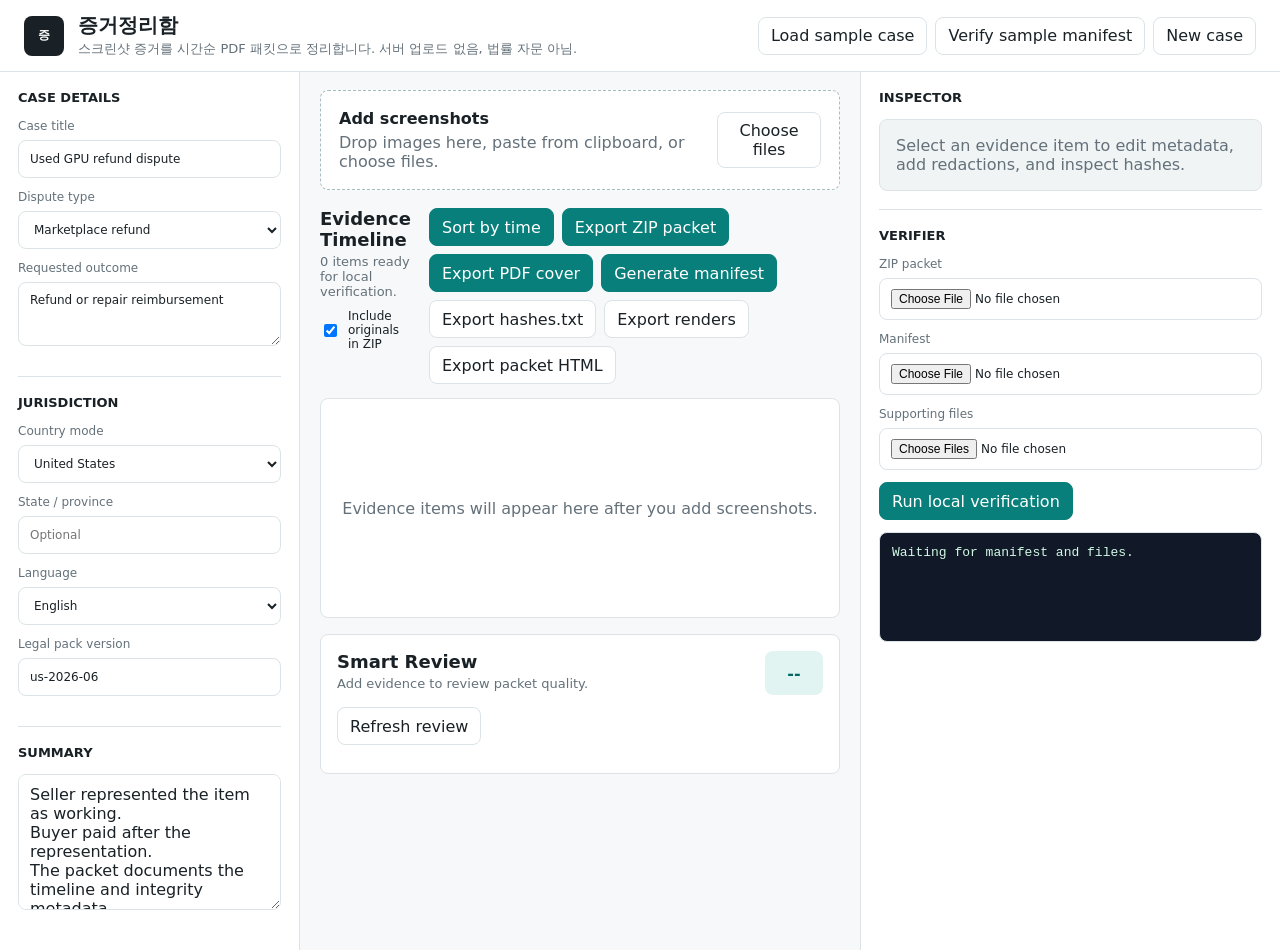
<file: index.html>
<!doctype html>
<html lang="en">
  <head>
    <meta charset="utf-8">
    <meta name="viewport" content="width=device-width, initial-scale=1">
    <title>증거정리함 | VeriPacket</title>
    <link rel="stylesheet" href="styles.css">
  </head>
  <body>
    <header class="app-header">
      <div class="brand">
        <span class="brand-mark" aria-hidden="true">증</span>
        <div>
          <h1>증거정리함</h1>
          <p>스크린샷 증거를 시간순 PDF 패킷으로 정리합니다. 서버 업로드 없음, 법률 자문 아님.</p>
        </div>
      </div>
      <div class="header-actions">
        <button id="loadSampleButton" class="ghost-button" type="button">Load sample case</button>
        <button id="verifySampleButton" class="ghost-button" type="button">Verify sample manifest</button>
        <button id="newCaseButton" class="ghost-button" type="button">New case</button>
      </div>
    </header>

    <main class="workspace">
      <aside class="sidebar">
        <section class="panel">
          <h2>Case Details</h2>
          <label>
            Case title
            <input id="caseTitle" value="Used GPU refund dispute">
          </label>
          <label>
            Dispute type
            <select id="disputeType">
              <option value="marketplace_refund">Marketplace refund</option>
              <option value="online_shopping_refund">Online shopping refund</option>
              <option value="defective_goods">Defective goods</option>
              <option value="repair_defect">Repair or workmanship defect</option>
              <option value="freelance_payment">Freelance payment</option>
            </select>
          </label>
          <label>
            Requested outcome
            <textarea id="requestedOutcome" rows="3">Refund or repair reimbursement</textarea>
          </label>
        </section>

        <section class="panel">
          <h2>Jurisdiction</h2>
          <label>
            Country mode
            <select id="country">
              <option value="US">United States</option>
              <option value="KR">Korea</option>
              <option value="UNSPECIFIED">Unspecified</option>
            </select>
          </label>
          <label>
            State / province
            <input id="stateOrProvince" placeholder="Optional">
          </label>
          <label>
            Language
            <select id="language">
              <option value="en-US">English</option>
              <option value="ko-KR">Korean</option>
            </select>
          </label>
          <label>
            Legal pack version
            <input id="legalPackVersion" value="us-2026-06">
          </label>
        </section>

        <section class="panel">
          <h2>Summary</h2>
          <textarea id="caseSummary" rows="6">Seller represented the item as working.
Buyer paid after the representation.
The packet documents the timeline and integrity metadata.</textarea>
        </section>
      </aside>

      <section class="inbox">
        <div id="dropZone" class="drop-zone" tabindex="0">
          <input id="fileInput" type="file" accept="image/*" multiple hidden>
          <div>
            <strong>Add screenshots</strong>
            <span>Drop images here, paste from clipboard, or choose files.</span>
          </div>
          <button id="chooseFilesButton" type="button">Choose files</button>
        </div>

        <div class="toolbar">
          <div>
            <h2>Evidence Timeline</h2>
            <p id="timelineMeta">No items yet.</p>
            <label class="checkbox-label export-option">
              <input id="includeOriginalsInput" type="checkbox" checked>
              Include originals in ZIP
            </label>
          </div>
          <div class="toolbar-actions">
            <button id="sortButton" type="button">Sort by time</button>
            <button id="downloadZipButton" type="button">Export ZIP packet</button>
            <button id="downloadPdfButton" type="button">Export PDF cover</button>
            <button id="downloadManifestButton" type="button">Generate manifest</button>
            <button id="downloadHashesButton" type="button">Export hashes.txt</button>
            <button id="downloadRendersButton" type="button">Export renders</button>
            <button id="downloadPacketButton" type="button">Export packet HTML</button>
          </div>
        </div>

        <div id="timeline" class="timeline empty">
          <p>Evidence items will appear here after you add screenshots.</p>
        </div>

        <section class="review-panel" aria-labelledby="smartReviewHeading">
          <div class="review-header">
            <div>
              <h2 id="smartReviewHeading">Smart Review</h2>
              <p id="smartReviewSummary">Add evidence to review packet quality.</p>
            </div>
            <div class="review-score" id="smartReviewScore">--</div>
          </div>
          <button id="runSmartReviewButton" type="button">Refresh review</button>
          <div id="smartReviewList" class="review-list"></div>
        </section>
      </section>

      <aside class="inspector">
        <section class="panel">
          <h2>Inspector</h2>
          <div id="inspectorEmpty" class="empty-state">Select an evidence item to edit metadata, add redactions, and inspect hashes.</div>
          <div id="inspectorContent" hidden>
            <div class="preview-frame">
              <img id="previewImage" alt="Selected evidence preview">
              <div id="redactionOverlay" class="redaction-overlay"></div>
            </div>
            <label>
              Source
              <input id="itemSource">
            </label>
            <label>
              Captured at
              <input id="itemCapturedAt" type="datetime-local">
            </label>
            <label>
              Note
              <textarea id="itemNote" rows="3"></textarea>
            </label>
            <label class="checkbox-label">
              <input id="itemKeyEvidence" type="checkbox">
              Mark as key evidence
            </label>

            <div class="hash-grid">
              <span>Original SHA-256</span>
              <code id="originalHash">-</code>
              <span>Rendered SHA-256</span>
              <code id="renderedHash">-</code>
            </div>

            <div class="redaction-header">
              <h3>Redactions</h3>
              <button id="addRedactionButton" type="button">Add rectangle</button>
            </div>
            <div id="redactionList" class="redaction-list"></div>
          </div>
        </section>

        <section class="panel">
          <h2>Verifier</h2>
          <label>
            ZIP packet
            <input id="verifyZipInput" type="file" accept=".zip,application/zip">
          </label>
          <label>
            Manifest
            <input id="verifyManifestInput" type="file" accept="application/json">
          </label>
          <label>
            Supporting files
            <input id="verifyFilesInput" type="file" multiple>
          </label>
          <button id="runVerifyButton" type="button">Run local verification</button>
          <pre id="verifyOutput" class="verify-output">Waiting for manifest and files.</pre>
        </section>
      </aside>
    </main>

    <template id="itemTemplate">
      <article class="evidence-card">
        <div class="thumb-wrap">
          <img alt="">
        </div>
        <div class="evidence-main">
          <div class="card-title-row">
            <h3></h3>
            <span class="status-chip">verified</span>
          </div>
          <p class="evidence-note"></p>
          <dl>
            <div><dt>Captured</dt><dd class="captured"></dd></div>
            <div><dt>SHA-256</dt><dd class="sha"></dd></div>
          </dl>
        </div>
      </article>
    </template>

    <script src="app.js"></script>
  </body>
</html>
</file>
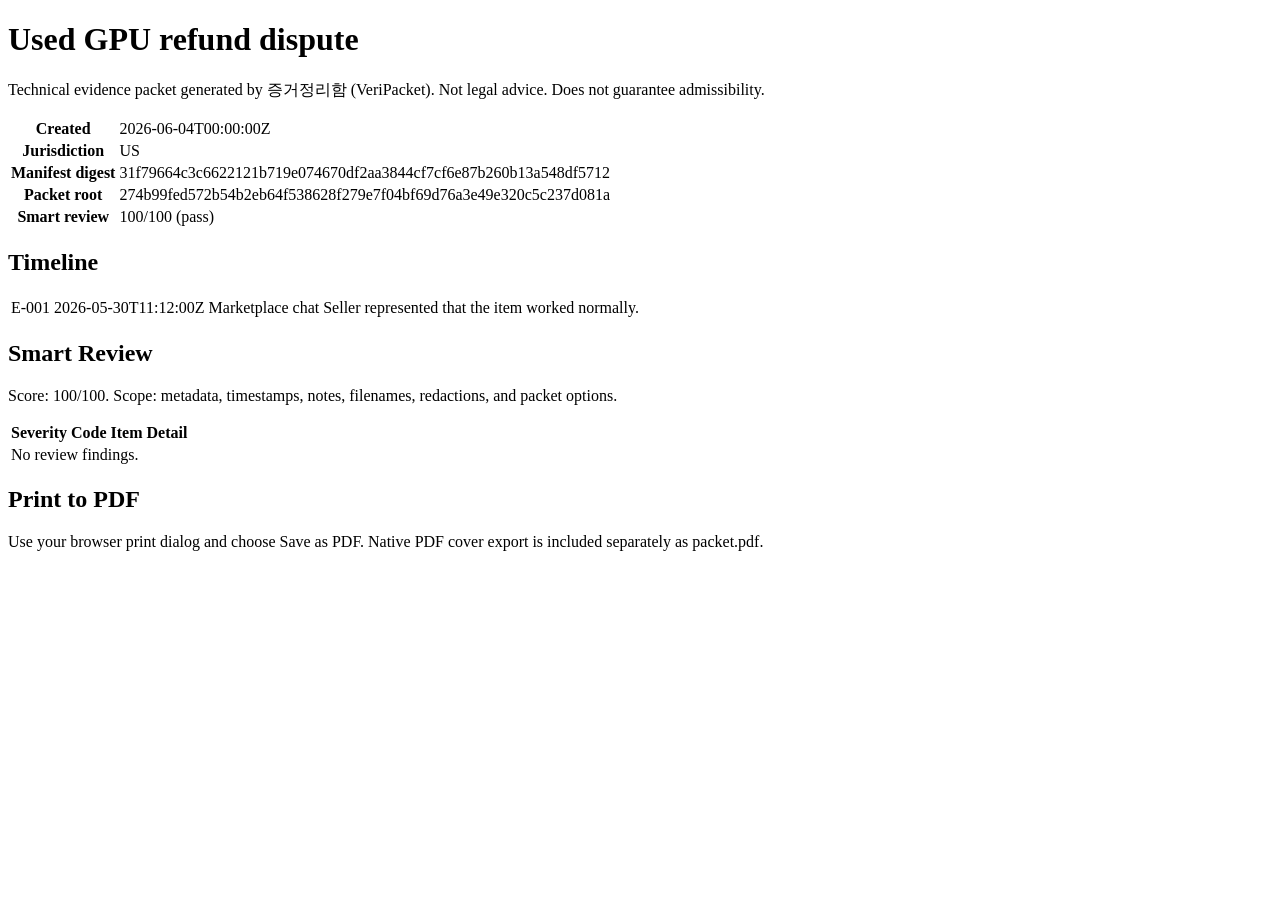
<file: examples/marketplace-refund/packet.html>
<!doctype html>
<html>
<head><meta charset="utf-8"><title>Used GPU refund dispute Evidence Packet</title></head>
<body>
<h1>Used GPU refund dispute</h1>
<p>Technical evidence packet generated by 증거정리함 (VeriPacket). Not legal advice. Does not guarantee admissibility.</p>
<table>
<tr><th>Created</th><td>2026-06-04T00:00:00Z</td></tr>
<tr><th>Jurisdiction</th><td>US</td></tr>
<tr><th>Manifest digest</th><td>31f79664c3c6622121b719e074670df2aa3844cf7cf6e87b260b13a548df5712</td></tr>
<tr><th>Packet root</th><td>274b99fed572b54b2eb64f538628f279e7f04bf69d76a3e49e320c5c237d081a</td></tr>
<tr><th>Smart review</th><td>100/100 (pass)</td></tr>
</table>
<h2>Timeline</h2>
<table><tbody><tr><td>E-001</td><td>2026-05-30T11:12:00Z</td><td>Marketplace chat</td><td>Seller represented that the item worked normally.</td></tr></tbody></table>
<h2>Smart Review</h2>
<p>Score: 100/100. Scope: metadata, timestamps, notes, filenames, redactions, and packet options.</p>
<table><thead><tr><th>Severity</th><th>Code</th><th>Item</th><th>Detail</th></tr></thead><tbody><tr><td colspan="4">No review findings.</td></tr></tbody></table>
<h2>Print to PDF</h2>
<p>Use your browser print dialog and choose Save as PDF. Native PDF cover export is included separately as packet.pdf.</p>
</body>
</html>
</file>
<file: styles.css>
:root {
  --bg: #f7f8fa;
  --surface: #ffffff;
  --surface-muted: #f0f4f5;
  --text: #192126;
  --muted: #64717a;
  --border: #dce3e7;
  --accent: #087f7a;
  --accent-dark: #056663;
  --accent-soft: #e2f4f2;
  --warn: #b7791f;
  --danger: #111827;
  --radius: 8px;
  --shadow: 0 12px 30px rgba(31, 41, 55, 0.08);
  color-scheme: light;
  font-family: Inter, ui-sans-serif, system-ui, -apple-system, BlinkMacSystemFont, "Segoe UI", sans-serif;
}

* {
  box-sizing: border-box;
}

body {
  margin: 0;
  min-height: 100vh;
  background: var(--bg);
  color: var(--text);
}

button,
input,
select,
textarea {
  font: inherit;
}

button {
  border: 1px solid var(--border);
  border-radius: var(--radius);
  background: var(--surface);
  color: var(--text);
  min-height: 38px;
  padding: 8px 12px;
  cursor: pointer;
}

button:hover,
button:focus-visible {
  border-color: var(--accent);
  outline: none;
}

button.primary,
.toolbar-actions button:first-of-type,
#downloadManifestButton,
#downloadZipButton,
#downloadPdfButton,
#runVerifyButton {
  background: var(--accent);
  border-color: var(--accent);
  color: #ffffff;
}

button.primary:hover,
.toolbar-actions button:first-of-type:hover,
#downloadManifestButton:hover,
#downloadZipButton:hover,
#downloadPdfButton:hover,
#runVerifyButton:hover {
  background: var(--accent-dark);
}

.ghost-button {
  background: transparent;
}

.app-header {
  height: 72px;
  display: flex;
  align-items: center;
  justify-content: space-between;
  gap: 24px;
  padding: 0 24px;
  background: var(--surface);
  border-bottom: 1px solid var(--border);
  position: sticky;
  top: 0;
  z-index: 20;
}

.brand {
  display: flex;
  align-items: center;
  gap: 14px;
  min-width: 0;
}

.brand-mark {
  display: grid;
  place-items: center;
  width: 40px;
  height: 40px;
  border-radius: var(--radius);
  background: var(--text);
  color: #ffffff;
  font-size: 12px;
  font-weight: 800;
}

h1,
h2,
h3,
p {
  margin: 0;
}

h1 {
  font-size: 20px;
  line-height: 1.2;
}

.brand p {
  color: var(--muted);
  font-size: 13px;
  margin-top: 3px;
}

.header-actions,
.toolbar-actions {
  display: flex;
  gap: 8px;
  flex-wrap: wrap;
}

.workspace {
  display: grid;
  grid-template-columns: 300px minmax(420px, 1fr) 420px;
  min-height: calc(100vh - 72px);
}

.sidebar,
.inspector {
  background: var(--surface);
  border-right: 1px solid var(--border);
  padding: 18px;
  overflow: auto;
}

.inspector {
  border-right: 0;
  border-left: 1px solid var(--border);
}

.panel {
  padding: 18px 0;
  border-bottom: 1px solid var(--border);
}

.panel:first-child {
  padding-top: 0;
}

.panel:last-child {
  border-bottom: 0;
}

.panel h2 {
  font-size: 13px;
  letter-spacing: 0;
  text-transform: uppercase;
  margin-bottom: 14px;
}

.panel h3 {
  font-size: 15px;
}

label {
  display: grid;
  gap: 7px;
  color: var(--muted);
  font-size: 12px;
  margin-bottom: 12px;
}

input,
select,
textarea {
  width: 100%;
  border: 1px solid var(--border);
  border-radius: var(--radius);
  background: var(--surface);
  color: var(--text);
  padding: 10px 11px;
  min-height: 38px;
}

textarea {
  resize: vertical;
}

input:focus,
select:focus,
textarea:focus {
  border-color: var(--accent);
  outline: 3px solid rgba(8, 127, 122, 0.15);
}

.checkbox-label {
  display: flex;
  align-items: center;
  gap: 8px;
}

.checkbox-label input {
  width: auto;
  min-height: auto;
}

.inbox {
  padding: 18px 20px;
  overflow: auto;
}

.drop-zone {
  min-height: 96px;
  border: 1px dashed #a8bdc2;
  border-radius: var(--radius);
  background: var(--surface);
  display: flex;
  align-items: center;
  justify-content: space-between;
  gap: 16px;
  padding: 18px;
  margin-bottom: 18px;
}

.drop-zone.dragging {
  border-color: var(--accent);
  background: var(--accent-soft);
}

.drop-zone strong,
.drop-zone span {
  display: block;
}

.drop-zone span {
  color: var(--muted);
  margin-top: 5px;
}

.toolbar {
  display: flex;
  align-items: flex-start;
  justify-content: space-between;
  gap: 18px;
  margin-bottom: 14px;
}

.toolbar h2 {
  font-size: 18px;
}

.toolbar p {
  color: var(--muted);
  font-size: 13px;
  margin-top: 4px;
}

.export-option {
  margin: 10px 0 0;
  color: var(--text);
}

.timeline {
  display: grid;
  gap: 12px;
}

.timeline.empty {
  min-height: 220px;
  display: grid;
  place-items: center;
  color: var(--muted);
  border: 1px solid var(--border);
  background: var(--surface);
  border-radius: var(--radius);
}

.review-panel {
  margin-top: 16px;
  border: 1px solid var(--border);
  border-radius: var(--radius);
  background: var(--surface);
  padding: 16px;
}

.review-header {
  display: flex;
  align-items: flex-start;
  justify-content: space-between;
  gap: 16px;
  margin-bottom: 12px;
}

.review-header h2 {
  font-size: 18px;
}

.review-header p {
  color: var(--muted);
  font-size: 13px;
  margin-top: 4px;
}

.review-score {
  display: grid;
  place-items: center;
  min-width: 58px;
  height: 44px;
  border-radius: var(--radius);
  background: var(--accent-soft);
  color: var(--accent-dark);
  font-weight: 800;
}

.review-list {
  display: grid;
  gap: 8px;
  margin-top: 12px;
}

.review-finding {
  display: grid;
  grid-template-columns: 84px 1fr;
  gap: 10px;
  border: 1px solid var(--border);
  border-radius: var(--radius);
  padding: 10px;
  background: #fbfcfc;
}

.review-severity {
  align-self: start;
  border-radius: 999px;
  padding: 4px 8px;
  text-align: center;
  font-size: 11px;
  font-weight: 800;
  text-transform: uppercase;
}

.review-severity.critical {
  background: #fee2e2;
  color: #991b1b;
}

.review-severity.warning {
  background: #fef3c7;
  color: #92400e;
}

.review-severity.info {
  background: #e0f2fe;
  color: #075985;
}

.review-finding h3 {
  font-size: 14px;
  margin-bottom: 4px;
}

.review-finding p {
  color: var(--muted);
  font-size: 13px;
}

.evidence-card {
  display: grid;
  grid-template-columns: 148px 1fr;
  gap: 16px;
  align-items: stretch;
  border: 1px solid var(--border);
  background: var(--surface);
  border-radius: var(--radius);
  padding: 12px;
  cursor: pointer;
}

.evidence-card.selected {
  border-color: var(--accent);
  box-shadow: 0 0 0 3px rgba(8, 127, 122, 0.12);
}

.thumb-wrap {
  min-height: 100px;
  border-radius: 6px;
  overflow: hidden;
  background: var(--surface-muted);
  border: 1px solid var(--border);
}

.thumb-wrap img {
  width: 100%;
  height: 100%;
  object-fit: contain;
  display: block;
}

.card-title-row {
  display: flex;
  align-items: center;
  justify-content: space-between;
  gap: 10px;
}

.card-title-row h3 {
  font-size: 16px;
  word-break: break-word;
}

.status-chip {
  color: var(--accent-dark);
  background: var(--accent-soft);
  border: 1px solid #bce6e2;
  border-radius: 999px;
  padding: 4px 8px;
  font-size: 11px;
  font-weight: 700;
  text-transform: uppercase;
}

.evidence-note {
  color: var(--muted);
  margin: 8px 0;
  min-height: 20px;
}

dl {
  display: grid;
  grid-template-columns: 1fr 1fr;
  gap: 8px 16px;
  margin: 0;
}

dt {
  font-size: 11px;
  color: var(--muted);
}

dd {
  margin: 2px 0 0;
  font-size: 12px;
  word-break: break-word;
}

.empty-state {
  color: var(--muted);
  border: 1px solid var(--border);
  border-radius: var(--radius);
  padding: 16px;
  background: var(--surface-muted);
}

.preview-frame {
  position: relative;
  border: 1px solid var(--border);
  border-radius: var(--radius);
  overflow: hidden;
  background: var(--surface-muted);
  margin-bottom: 14px;
}

.preview-frame img {
  width: 100%;
  max-height: 320px;
  object-fit: contain;
  display: block;
}

.redaction-overlay {
  position: absolute;
  inset: 0;
  pointer-events: none;
}

.redaction-box {
  position: absolute;
  border: 2px solid #ef4444;
  background: rgba(0, 0, 0, 0.86);
}

.hash-grid {
  display: grid;
  gap: 6px;
  border: 1px solid var(--border);
  border-radius: var(--radius);
  padding: 12px;
  margin: 10px 0 16px;
}

.hash-grid span {
  color: var(--muted);
  font-size: 12px;
}

code {
  font-family: "SFMono-Regular", Consolas, monospace;
  font-size: 11px;
  word-break: break-all;
}

.redaction-header {
  display: flex;
  align-items: center;
  justify-content: space-between;
  gap: 12px;
  margin-bottom: 10px;
}

.redaction-list {
  display: grid;
  gap: 10px;
}

.redaction-row {
  border: 1px solid var(--border);
  border-radius: var(--radius);
  padding: 10px;
  background: var(--surface);
}

.redaction-row .mini-grid {
  display: grid;
  grid-template-columns: repeat(4, 1fr);
  gap: 6px;
  margin-top: 8px;
}

.redaction-row button {
  width: 100%;
  margin-top: 8px;
}

.verify-output {
  margin: 12px 0 0;
  min-height: 110px;
  white-space: pre-wrap;
  border: 1px solid var(--border);
  border-radius: var(--radius);
  padding: 12px;
  background: #111827;
  color: #d1fae5;
  overflow: auto;
}

@media (max-width: 1180px) {
  .workspace {
    grid-template-columns: 260px minmax(360px, 1fr);
  }

  .inspector {
    grid-column: 1 / -1;
    border-left: 0;
    border-top: 1px solid var(--border);
  }
}

@media (max-width: 820px) {
  .app-header {
    height: auto;
    align-items: flex-start;
    flex-direction: column;
    padding: 14px;
  }

  .workspace {
    display: block;
  }

  .sidebar,
  .inbox,
  .inspector {
    border: 0;
    border-bottom: 1px solid var(--border);
  }

  .drop-zone,
  .toolbar {
    align-items: stretch;
    flex-direction: column;
  }

  .evidence-card {
    grid-template-columns: 1fr;
  }

  dl {
    grid-template-columns: 1fr;
  }
}
</file>
